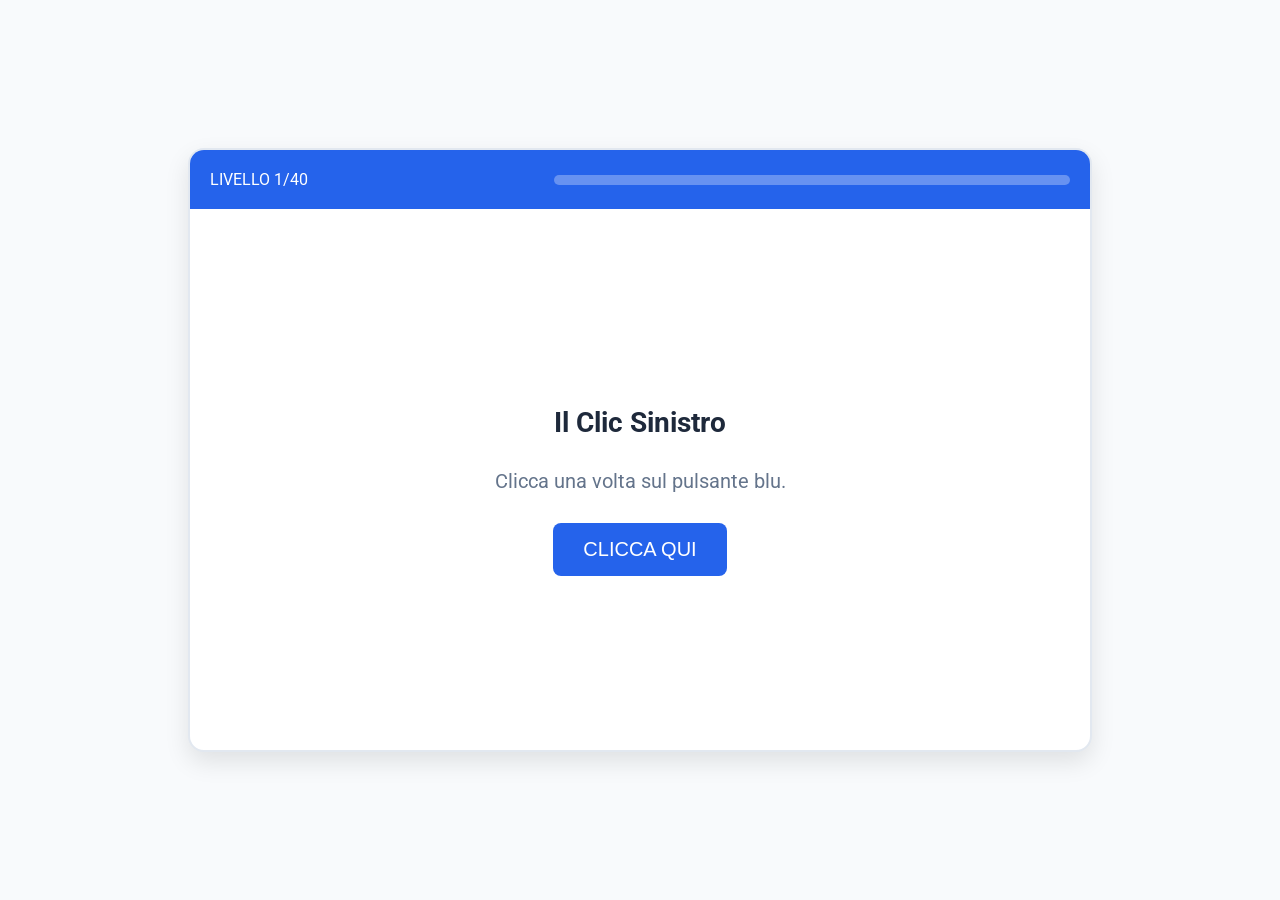
<file: esercizio1giorno.html>
<!DOCTYPE html>
<html lang="it">
<head>
    <meta charset="UTF-8">
    <meta name="viewport" content="width=device-width, initial-scale=1.0">
    <title>Palestra Digitale - Allenamento Mouse e Tastiera</title>
    <link rel="preconnect" href="https://fonts.googleapis.com">
    <link href="https://fonts.googleapis.com/css2?family=Roboto:wght@400;700&display=swap" rel="stylesheet">
    <style>
        :root {
            --primary: #2563eb;
            --success: #22c55e;
            --bg: #f8fafc;
            --card: #ffffff;
            --text: #1e293b;
        }

        body {
            font-family: 'Roboto', sans-serif;
            background-color: var(--bg);
            color: var(--text);
            margin: 0;
            display: flex;
            flex-direction: column;
            align-items: center;
            justify-content: center;
            min-height: 100vh;
            user-select: none; /* Disabilita selezione globale per i giochi drag&drop */
        }

        #app-container {
            background: var(--card);
            width: 900px;
            min-height: 600px;
            border-radius: 16px;
            box-shadow: 0 10px 25px rgba(0,0,0,0.1);
            display: flex;
            flex-direction: column;
            overflow: hidden;
            border: 2px solid #e2e8f0;
        }

        /* Header */
        header {
            background: var(--primary);
            color: white;
            padding: 20px;
            display: flex;
            justify-content: space-between;
            align-items: center;
        }

        #progress-container {
            width: 60%;
            background: rgba(255,255,255,0.3);
            height: 10px;
            border-radius: 5px;
            overflow: hidden;
        }

        #progress-bar {
            height: 100%;
            background: #4ade80;
            width: 0%;
            transition: width 0.5s ease;
        }

        /* Game Area */
        #game-area {
            flex-grow: 1;
            padding: 40px;
            display: flex;
            flex-direction: column;
            align-items: center;
            justify-content: center;
            text-align: center;
            position: relative;
        }

        h2 { font-size: 28px; margin-bottom: 10px; }
        p.instruction { font-size: 20px; color: #64748b; margin-bottom: 30px; }

        /* Elements for Exercises */
        .btn {
            background: var(--primary);
            color: white;
            padding: 15px 30px;
            font-size: 20px;
            border: none;
            border-radius: 8px;
            cursor: pointer;
            transition: transform 0.1s;
        }
        .btn:active { transform: scale(0.95); }
        .btn:hover { background: #1d4ed8; }

        .target-circle {
            width: 50px;
            height: 50px;
            border-radius: 50%;
            background: #ef4444;
            position: absolute;
            cursor: crosshair;
        }

        .folder-icon {
            font-size: 60px;
            color: #f59e0b;
            cursor: pointer;
            display: flex;
            flex-direction: column;
            align-items: center;
        }
        
        .drop-zone {
            width: 150px;
            height: 150px;
            border: 3px dashed #cbd5e1;
            border-radius: 12px;
            display: flex;
            align-items: center;
            justify-content: center;
            margin: 20px;
            background: #f1f5f9;
        }

        .draggable {
            width: 80px;
            height: 80px;
            background: var(--primary);
            color: white;
            border-radius: 8px;
            display: flex;
            align-items: center;
            justify-content: center;
            cursor: grab;
            position: absolute;
        }

        input[type="text"], input[type="password"], input[type="date"] {
            font-size: 24px;
            padding: 10px;
            border: 2px solid #cbd5e1;
            border-radius: 8px;
            width: 80%;
            text-align: center;
        }
        input:focus { outline: none; border-color: var(--primary); }

        /* Feedback Overlay */
        #feedback {
            position: absolute;
            top: 0; left: 0; width: 100%; height: 100%;
            background: rgba(255,255,255,0.9);
            display: none;
            align-items: center;
            justify-content: center;
            flex-direction: column;
            z-index: 10;
        }
        .success-msg { color: var(--success); font-size: 40px; font-weight: bold; }
        
        .hidden { display: none !important; }

        /* Specific Levels Styles */
        .grid-game { display: grid; grid-template-columns: repeat(5, 1fr); gap: 10px; }
        .tiny-btn { padding: 5px; font-size: 12px; }
        
        /* Enable selection for level 16 */
        .selectable-text {
            user-select: text !important;
            -webkit-user-select: text !important;
            cursor: text;
            padding: 10px;
            border: 1px dashed #cbd5e1;
        }

        /* Scroll Game */
        .scroll-box {
            width: 300px;
            height: 200px;
            overflow-y: scroll;
            border: 2px solid #cbd5e1;
            background: #fff;
            position: relative;
        }

        /* Arrow Game */
        .arrow-arena {
            width: 400px;
            height: 300px;
            border: 2px solid #333;
            position: relative;
            background: #eee;
        }
        .player-box {
            width: 40px; height: 40px; background: blue; position: absolute; top: 0; left: 0; transition: top 0.1s, left 0.1s;
        }
        .target-box {
            width: 40px; height: 40px; background: red; position: absolute; bottom: 0; right: 0;
        }

    </style>
</head>
<body>

<div id="app-container">
    <header>
        <div>LIVELLO <span id="level-indicator">1</span>/40</div>
        <div id="progress-container">
            <div id="progress-bar"></div>
        </div>
    </header>

    <div id="game-area">
        <!-- Content injected via JS -->
    </div>

    <div id="feedback">
        <div class="success-msg">OTTIMO!</div>
        <button class="btn" onclick="nextLevel()" style="margin-top:20px;">Prossimo Livello &rarr;</button>
    </div>
</div>

<script>
    const levels = [
        // --- 1-20: BASICS (GIA' PRESENTI) ---
        {
            id: 1,
            title: "Il Clic Sinistro",
            instruction: "Clicca una volta sul pulsante blu.",
            type: "click",
            render: () => `<button class="btn" id="target-btn">CLICCA QUI</button>`,
            setup: (resolve) => {
                document.getElementById('target-btn').onclick = () => resolve();
            }
        },
        {
            id: 2,
            title: "Doppio Clic",
            instruction: "Fai DOPPIO CLIC veloce sulla cartella per aprirla.",
            type: "dblclick",
            render: () => `<div id="folder" class="folder-icon">📁<span style="font-size:16px; color:#333">Documenti</span></div>`,
            setup: (resolve) => {
                document.getElementById('folder').ondblclick = () => {
                    document.getElementById('folder').innerHTML = '📂<span style="font-size:16px; color:#333">Aperta!</span>';
                    setTimeout(resolve, 500);
                }
            }
        },
        {
            id: 3,
            title: "Tasto Destro",
            instruction: "Clicca col TASTO DESTRO sul quadrato grigio per vedere il menu segreto.",
            type: "context",
            render: () => `<div id="ctx-area" style="width:200px; height:200px; background:#cbd5e1; display:flex; align-items:center; justify-content:center; border-radius:10px;">Clicca col Destro QUI</div>`,
            setup: (resolve) => {
                const area = document.getElementById('ctx-area');
                area.oncontextmenu = (e) => {
                    e.preventDefault();
                    area.style.background = '#4ade80';
                    area.innerText = "BRAVO!";
                    setTimeout(resolve, 800);
                }
            }
        },
        {
            id: 4,
            title: "Precisione Mouse 1",
            instruction: "Clicca su tutti e 3 i cerchi rossi. Non cliccare fuori!",
            type: "precision",
            render: () => `<div style="position:relative; width:100%; height:300px;">
                <div class="target-circle" style="top:20px; left:20px;" onclick="hit(this)"></div>
                <div class="target-circle" style="top:150px; right:50px;" onclick="hit(this)"></div>
                <div class="target-circle" style="bottom:20px; left:40%;" onclick="hit(this)"></div>
            </div>`,
            setup: (resolve) => {
                let hits = 0;
                window.hit = (el) => {
                    el.style.display = 'none';
                    hits++;
                    if(hits === 3) resolve();
                }
            }
        },
        {
            id: 5,
            title: "Mouse Hover (Sospensione)",
            instruction: "Porta il mouse sopra il pulsante e ASPETTA 2 secondi senza cliccare.",
            type: "hover",
            render: () => `<div id="hover-btn" style="padding:20px; background:#f59e0b; color:white; border-radius:8px; cursor:wait;">NON CLICCARE, RESTA QUI SOPRA</div><div id="timer" style="margin-top:10px; font-size:24px; font-weight:bold;">0%</div>`,
            setup: (resolve) => {
                const btn = document.getElementById('hover-btn');
                const timerDisplay = document.getElementById('timer');
                let timer = null;
                let progress = 0;

                btn.onmouseenter = () => {
                    btn.style.background = '#ea580c';
                    timer = setInterval(() => {
                        progress += 5; // 5% every 100ms = 2000ms total
                        timerDisplay.innerText = progress + '%';
                        if(progress >= 100) {
                            clearInterval(timer);
                            resolve();
                        }
                    }, 100);
                }
                btn.onmouseleave = () => {
                    clearInterval(timer);
                    progress = 0;
                    timerDisplay.innerText = '0%';
                    btn.style.background = '#f59e0b';
                }
            }
        },
        {
            id: 6,
            title: "Trascinamento Base",
            instruction: "Trascina il pacco blu dentro la scatola grigia.",
            type: "drag",
            render: () => `
                <div style="display:flex; justify-content:space-between; width:100%; align-items:center; height:300px; position:relative;">
                    <div id="draggable" class="draggable" style="position:relative; left:0; cursor:grab;">PACCO</div>
                    <div id="droppable" class="drop-zone">SCATOLA</div>
                </div>
            `,
            setup: (resolve) => setupDrag('draggable', 'droppable', resolve)
        },
        {
            id: 7,
            title: "Cestino",
            instruction: "Butta il file 'Errore' nel cestino rosso.",
            type: "drag",
            render: () => `
                <div style="display:flex; justify-content:space-between; width:100%; align-items:center; height:300px;">
                    <div id="file-drag" class="draggable" style="position:relative; background:#ef4444;">ERRORE</div>
                    <div id="bin-drop" class="drop-zone" style="border-color:#ef4444;">🗑️ CESTINO</div>
                </div>
            `,
            setup: (resolve) => setupDrag('file-drag', 'bin-drop', resolve)
        },
        {
            id: 8,
            title: "La Tastiera: Lettere",
            instruction: "Scrivi il tuo nome nella casella qui sotto.",
            type: "type",
            render: () => `<input type="text" id="input-name" placeholder="Scrivi qui..." autocomplete="off">`,
            setup: (resolve) => {
                const input = document.getElementById('input-name');
                input.focus();
                input.oninput = () => {
                    if(input.value.length > 2) {
                        setTimeout(resolve, 1000); 
                    }
                }
            }
        },
        {
            id: 9,
            title: "La Barra Spaziatrice",
            instruction: "Scrivi esattamente: 'mela pera' (usa lo SPAZIO al centro).",
            type: "type-exact",
            render: () => `<div style="font-size:30px; margin-bottom:10px; font-weight:bold;">mela pera</div><input type="text" id="input-space" autocomplete="off">`,
            setup: (resolve) => setupTyping('input-space', 'mela pera', resolve)
        },
        {
            id: 10,
            title: "Tasto BACKSPACE (Cancella)",
            instruction: "Ho sbagliato a scrivere 'scuola'. Correggi l'errore cancellando la 'k'.",
            type: "correction",
            render: () => `<input type="text" id="input-err" value="scuokla" style="color:red;">`,
            setup: (resolve) => {
                const input = document.getElementById('input-err');
                input.focus();
                input.setSelectionRange(10, 10);
                input.oninput = () => {
                    if(input.value === 'scuola') {
                        input.style.color = 'green';
                        resolve();
                    }
                }
            }
        },
        {
            id: 11,
            title: "Tasto INVIO",
            instruction: "Scrivi 'ciao' e poi premi il tasto INVIO per spedire.",
            type: "enter",
            render: () => `<input type="text" id="input-enter" placeholder="Scrivi ciao...">`,
            setup: (resolve) => {
                const input = document.getElementById('input-enter');
                input.focus();
                input.addEventListener('keyup', (e) => {
                    if (e.key === 'Enter' && input.value.toLowerCase().trim() === 'ciao') {
                        resolve();
                    }
                });
            }
        },
        {
            id: 12,
            title: "Maiuscole (Shift)",
            instruction: "Usa il tasto MAIUSC (Freccia su) per scrivere: 'Roma'",
            type: "shift",
            render: () => `<div style="font-size:30px; margin-bottom:10px;">Roma</div><input type="text" id="input-shift">`,
            setup: (resolve) => setupTyping('input-shift', 'Roma', resolve)
        },
        {
            id: 13,
            title: "Tutto Maiuscolo (Caps Lock)",
            instruction: "Attiva il Lucchetto (Caps Lock) e scrivi: 'STOP'",
            type: "caps",
            render: () => `<div style="font-size:30px; margin-bottom:10px;">STOP</div><input type="text" id="input-caps">`,
            setup: (resolve) => setupTyping('input-caps', 'STOP', resolve)
        },
        {
            id: 14,
            title: "I Numeri",
            instruction: "Scrivi l'anno corrente (es. 2024 o 2025).",
            type: "nums",
            render: () => `<input type="text" id="input-nums" placeholder="Anno...">`,
            setup: (resolve) => {
                const input = document.getElementById('input-nums');
                input.focus();
                input.oninput = () => {
                    if(input.value.length === 4 && !isNaN(input.value)) resolve();
                }
            }
        },
        {
            id: 15,
            title: "La Chiocciola @",
            instruction: "Per fare la chiocciola premi 'Alt Gr' + 'ò' (o @). Scrivi: info@mail.it",
            type: "symbol",
            render: () => `<div style="font-size:24px; margin-bottom:10px;">info@mail.it</div><input type="text" id="input-at">`,
            setup: (resolve) => setupTyping('input-at', 'info@mail.it', resolve)
        },
        {
            id: 16,
            title: "Selezione del Testo",
            instruction: "Seleziona con il mouse (tieni premuto e trascina) SOLO la parola 'IMPORTANTE' e poi clicca il bottone.",
            type: "select",
            render: () => `
                <p id="text-select" class="selectable-text" style="font-size:24px;">Questo testo non serve. IMPORTANTE Questo nemmeno.</p>
                <button class="btn" onmousedown="event.preventDefault(); checkSelection()">Ho Selezionato</button>
                <p id="sel-debug" style="color:gray; font-size:16px; min-height:24px; margin-top:10px;">Fai la selezione...</p>
            `,
            setup: (resolve) => {
                document.addEventListener('selectionchange', () => {
                    const sel = window.getSelection().toString();
                    const debug = document.getElementById('sel-debug');
                    if(debug) {
                        if(sel.length > 0) debug.innerText = "Stai selezionando: [" + sel + "]";
                        else debug.innerText = "Fai la selezione...";
                    }
                });

                window.checkSelection = () => {
                    const selection = window.getSelection().toString();
                    if(selection.trim() === 'IMPORTANTE') {
                        resolve();
                    } else {
                        alert("Attenzione!\nHai selezionato: '" + selection + "'\nDevi selezionare esattamente la parola: IMPORTANTE");
                    }
                }
            }
        },
        {
            id: 17,
            title: "Precisione Mouse 2",
            instruction: "Clicca solo sui numeri PARI (2, 4, 6...). Ignora i dispari!",
            type: "logic-click",
            render: () => {
                let html = '<div class="grid-game">';
                for(let i=1; i<=10; i++) {
                    html += `<button class="btn tiny-btn" style="background:#64748b" onclick="checkNum(this, ${i})">${i}</button>`;
                }
                html += '</div>';
                return html;
            },
            setup: (resolve) => {
                let correct = 0;
                window.checkNum = (btn, num) => {
                    if(num % 2 === 0) {
                        btn.style.background = '#22c55e';
                        btn.disabled = true;
                        correct++;
                        if(correct === 5) resolve();
                    } else {
                        btn.style.background = '#ef4444';
                        setTimeout(() => btn.style.background = '#64748b', 500);
                    }
                }
            }
        },
        {
            id: 18,
            title: "Checklist (Moduli)",
            instruction: "Clicca sui quadratini per selezionare 'Pane' e 'Acqua', poi premi 'Invia'.",
            type: "form",
            render: () => `
                <div style="text-align:left; font-size:24px;">
                    <label><input type="checkbox" id="c1"> Pane</label><br>
                    <label><input type="checkbox" id="c2"> Vino</label><br>
                    <label><input type="checkbox" id="c3"> Acqua</label>
                </div>
                <button class="btn" style="margin-top:20px;" onclick="checkForm()">Invia</button>
            `,
            setup: (resolve) => {
                window.checkForm = () => {
                    const c1 = document.getElementById('c1').checked;
                    const c2 = document.getElementById('c2').checked;
                    const c3 = document.getElementById('c3').checked;
                    if(c1 && c3 && !c2) resolve();
                    else alert("Seleziona solo Pane e Acqua!");
                }
            }
        },
        {
            id: 19,
            title: "Velocità",
            instruction: "Clicca il pulsante verde prima che scappi! (3 volte)",
            type: "speed",
            render: () => `<div id="game-area-box" style="width:100%; height:400px; position:relative;"><button id="runner" class="btn" style="position:absolute; background:#22c55e;">PRENDIMI!</button></div>`,
            setup: (resolve) => {
                const btn = document.getElementById('runner');
                const box = document.getElementById('game-area-box');
                let hits = 0;
                
                const move = () => {
                    const x = Math.random() * (box.offsetWidth - 100);
                    const y = Math.random() * (box.offsetHeight - 50);
                    btn.style.left = x + 'px';
                    btn.style.top = y + 'px';
                }

                btn.onclick = () => {
                    hits++;
                    btn.innerText = `PRESO ${hits}/3`;
                    if(hits >= 3) resolve();
                    else move();
                };
                
                const runner = setInterval(move, 800);
                const oldResolve = resolve;
                resolve = () => { clearInterval(runner); oldResolve(); }
            }
        },
        {
            id: 20,
            title: "Finito 1° Parte",
            instruction: "Scrivi 'Finito' per passare ai livelli avanzati.",
            type: "final",
            render: () => `
                <input type="text" id="final-inp" placeholder="Scrivi qui...">
                <br><br>
                <button id="final-btn" class="btn" style="background:#ef4444; display:none;">AVANTI</button>
            `,
            setup: (resolve) => {
                const inp = document.getElementById('final-inp');
                const btn = document.getElementById('final-btn');
                
                inp.oninput = () => {
                    if(inp.value.toLowerCase() === 'finito') {
                        btn.style.display = 'inline-block';
                    }
                }
                btn.onclick = resolve;
            }
        },

        // --- 21-40: ADVANCED / NEW EXERCISES ---
        
        {
            id: 21,
            title: "Scorrimento (Scroll)",
            instruction: "Usa la rotellina del mouse (o la barra laterale) per scendere in fondo e cliccare il pulsante nascosto.",
            type: "scroll",
            render: () => `
                <div class="scroll-box">
                    <div style="padding:20px; text-align:center;">
                        <p>Scorri giù...</p><br><br><br><br><br><br>
                        <p>Ancora...</p><br><br><br><br><br><br>
                        <p>Quasi...</p><br><br><br><br><br><br>
                        <button class="btn" onclick="window.resolveLevel()">ECCOMI!</button>
                    </div>
                </div>
            `,
            setup: (resolve) => {
                window.resolveLevel = resolve;
            }
        },
        {
            id: 22,
            title: "Scelta Singola (Radio)",
            instruction: "Seleziona 'Italia' e clicca Invia.",
            type: "radio",
            render: () => `
                <div style="text-align:left; font-size:24px;">
                    <label><input type="radio" name="country" value="fr"> Francia</label><br>
                    <label><input type="radio" name="country" value="it"> Italia</label><br>
                    <label><input type="radio" name="country" value="de"> Germania</label>
                </div>
                <button class="btn" style="margin-top:20px;" onclick="checkRadio()">Invia</button>
            `,
            setup: (resolve) => {
                window.checkRadio = () => {
                    const radios = document.getElementsByName('country');
                    for(let r of radios) {
                        if(r.checked && r.value === 'it') resolve();
                        else if(r.checked) alert("Sbagliato!");
                    }
                }
            }
        },
        {
            id: 23,
            title: "Menu a Tendina (Select)",
            instruction: "Scegli il colore 'Verde' dal menu a discesa.",
            type: "select-dropdown",
            render: () => `
                <select id="color-select" style="font-size:24px; padding:10px;">
                    <option value="">-- Scegli Colore --</option>
                    <option value="red">Rosso</option>
                    <option value="green">Verde</option>
                    <option value="blue">Blu</option>
                </select>
            `,
            setup: (resolve) => {
                document.getElementById('color-select').onchange = (e) => {
                    if(e.target.value === 'green') resolve();
                }
            }
        },
        {
            id: 24,
            title: "Slider Volume",
            instruction: "Trascina la pallina per portare il volume al massimo (100).",
            type: "range",
            render: () => `
                <input type="range" id="vol" min="0" max="100" value="0" style="width:300px;">
                <p id="vol-disp" style="font-size:30px;">0</p>
            `,
            setup: (resolve) => {
                const range = document.getElementById('vol');
                const disp = document.getElementById('vol-disp');
                range.oninput = () => {
                    disp.innerText = range.value;
                    if(range.value == 100) {
                        disp.style.color = '#22c55e';
                        setTimeout(resolve, 500);
                    }
                }
            }
        },
        {
            id: 25,
            title: "Password Nascosta",
            instruction: "Scrivi la parola 'segreto' nel campo (vedrai solo pallini neri).",
            type: "password",
            render: () => `<input type="password" id="pass-inp" placeholder="Password...">`,
            setup: (resolve) => {
                const inp = document.getElementById('pass-inp');
                inp.oninput = () => {
                    if(inp.value === 'segreto') {
                        inp.style.borderColor = '#22c55e';
                        setTimeout(resolve, 500);
                    }
                }
            }
        },
        {
            id: 26,
            title: "Frecce Tastiera",
            instruction: "Usa le FRECCE della tastiera per portare il quadrato BLU sopra quello ROSSO.",
            type: "arrows",
            render: () => `
                <div class="arrow-arena">
                    <div id="player" class="player-box"></div>
                    <div class="target-box"></div>
                </div>
            `,
            setup: (resolve) => {
                const p = document.getElementById('player');
                let x = 0;
                let y = 0;
                // Target is at bottom right: 360px left, 260px top approx (400-40, 300-40)
                
                const moveHandler = (e) => {
                    if(e.key === 'ArrowRight') x = Math.min(x + 20, 360);
                    if(e.key === 'ArrowLeft') x = Math.max(x - 20, 0);
                    if(e.key === 'ArrowDown') y = Math.min(y + 20, 260);
                    if(e.key === 'ArrowUp') y = Math.max(y - 20, 0);
                    
                    p.style.left = x + 'px';
                    p.style.top = y + 'px';

                    if(x >= 340 && y >= 240) {
                        document.removeEventListener('keydown', moveHandler);
                        resolve();
                    }
                };
                document.addEventListener('keydown', moveHandler);
                
                // Cleanup
                const oldResolve = resolve;
                resolve = () => { document.removeEventListener('keydown', moveHandler); oldResolve(); }
            }
        },
        {
            id: 27,
            title: "Matematica (Simboli)",
            instruction: "Scrivi esattamente: (10+10)=20",
            type: "math",
            render: () => `<div style="font-size:24px; margin-bottom:10px;">(10+10)=20</div><input type="text" id="math-inp">`,
            setup: (resolve) => setupTyping('math-inp', '(10+10)=20', resolve)
        },
        {
            id: 28,
            title: "Indirizzo Web (URL)",
            instruction: "Scrivi l'indirizzo del sito: www.google.com",
            type: "url",
            render: () => `<div style="border:1px solid #ccc; padding:5px; border-radius:20px; width:80%; margin-bottom:10px; background:#eee; color:#999; text-align:left; padding-left:15px;">🌐 http://...</div><input type="text" id="url-inp">`,
            setup: (resolve) => setupTyping('url-inp', 'www.google.com', resolve)
        },
        {
            id: 29,
            title: "Simulazione Copia/Incolla",
            instruction: "1. Clicca COPIA sul testo blu.<br>2. Clicca INCOLLA nel riquadro vuoto.",
            type: "copy-paste",
            render: () => `
                <div style="display:flex; gap:20px; align-items:center;">
                    <div style="border:1px solid #333; padding:10px;">
                        <span style="color:blue; font-weight:bold;">TestoImportante</span>
                        <button class="btn tiny-btn" onclick="copyText()">COPIA</button>
                    </div>
                    <div style="font-size:30px;">&rarr;</div>
                    <div style="border:1px solid #333; padding:10px; width:150px; height:50px; display:flex; align-items:center; justify-content:center;" id="paste-area">
                        <button class="btn tiny-btn" id="btn-paste" disabled onclick="pasteText()">INCOLLA</button>
                    </div>
                </div>
            `,
            setup: (resolve) => {
                let copied = false;
                window.copyText = () => {
                    copied = true;
                    document.getElementById('btn-paste').disabled = false;
                    document.getElementById('btn-paste').style.background = '#2563eb';
                };
                window.pasteText = () => {
                    if(copied) {
                        document.getElementById('paste-area').innerHTML = '<span style="color:blue; font-weight:bold;">TestoImportante</span>';
                        setTimeout(resolve, 800);
                    }
                }
            }
        },
        {
            id: 30,
            title: "Ordinamento (Drag)",
            instruction: "Trascina la FOTO (Icona Viola) nella cartella IMMAGINI.",
            type: "sort",
            render: () => `
                <div style="display:flex; justify-content:space-around; width:100%; height:200px; align-items:center; position:relative;">
                    <div id="drag-doc" class="draggable" style="position:relative; background:#6b7280;">DOC</div>
                    <div id="drag-pic" class="draggable" style="position:relative; background:#9333ea;">FOTO</div>
                    
                    <div id="drop-img" class="drop-zone" style="border-color:#9333ea;">IMMAGINI</div>
                </div>
            `,
            setup: (resolve) => setupDrag('drag-pic', 'drop-img', resolve)
        },
        {
            id: 31,
            title: "Ricerca File",
            instruction: "Scrivi 'vacanze' nella barra di ricerca e clicca la lente.",
            type: "search",
            render: () => `
                <div style="display:flex; border:1px solid #ccc; border-radius:20px; overflow:hidden;">
                    <input type="text" id="search-inp" placeholder="Cerca..." style="border:none; outline:none;">
                    <button class="btn" style="border-radius:0;" onclick="doSearch()">🔍</button>
                </div>
            `,
            setup: (resolve) => {
                window.doSearch = () => {
                    const val = document.getElementById('search-inp').value;
                    if(val.toLowerCase() === 'vacanze') resolve();
                    else alert("Cerca 'vacanze'");
                }
            }
        },
        {
            id: 32,
            title: "Pulsanti Browser",
            instruction: "Clicca il pulsante 'Indietro' (<) per simulare il ritorno alla pagina precedente.",
            type: "browser-nav",
            render: () => `
                <div style="background:#eee; padding:10px; width:100%; display:flex; gap:10px;">
                    <button class="btn tiny-btn" onclick="resolveBrowser()">&larr;</button>
                    <button class="btn tiny-btn">&rarr;</button>
                    <button class="btn tiny-btn">⟳</button>
                    <input type="text" value="www.sito.it" disabled style="flex-grow:1; font-size:14px; padding:2px;">
                </div>
                <div style="height:100px; display:flex; align-items:center; justify-content:center;">Pagina Errata</div>
            `,
            setup: (resolve) => {
                window.resolveBrowser = resolve;
            }
        },
        {
            id: 33,
            title: "Data di Nascita",
            instruction: "Inserisci una data qualsiasi nel calendario.",
            type: "date",
            render: () => `<input type="date" id="date-inp">`,
            setup: (resolve) => {
                document.getElementById('date-inp').onchange = () => resolve();
            }
        },
        {
            id: 34,
            title: "Click Destro Specifico",
            instruction: "Fai click col tasto DESTRO solo sul file 'IMPORTANTE' (Rosso).",
            type: "context-specific",
            render: () => `
                <div style="display:flex; gap:20px;">
                    <div class="file-item" style="padding:20px; background:#ccc;">Note</div>
                    <div id="right-target" style="padding:20px; background:#ef4444; color:white; cursor:context-menu;">IMPORTANTE</div>
                    <div class="file-item" style="padding:20px; background:#ccc;">Bozza</div>
                </div>
            `,
            setup: (resolve) => {
                const target = document.getElementById('right-target');
                target.oncontextmenu = (e) => {
                    e.preventDefault();
                    resolve();
                };
                // Prevent winning on others
                document.querySelectorAll('.file-item').forEach(el => {
                    el.oncontextmenu = (e) => {
                        e.preventDefault();
                        alert("No, devi cliccare su quello rosso!");
                    }
                });
            }
        },
        {
            id: 35,
            title: "Punto e Virgola",
            instruction: "Scrivi la frase: A;B;C (usa il punto e virgola)",
            type: "punct",
            render: () => `<div style="font-size:24px; margin-bottom:10px;">A;B;C</div><input type="text" id="punct-inp">`,
            setup: (resolve) => setupTyping('punct-inp', 'A;B;C', resolve)
        },
        {
            id: 36,
            title: "Sequenza Numerica",
            instruction: "Clicca i pulsanti in ordine: 1, poi 2, poi 3.",
            type: "seq",
            render: () => `
                <div style="display:flex; gap:20px;">
                    <button class="btn" id="b3" onclick="clickSeq(3)">3</button>
                    <button class="btn" id="b1" onclick="clickSeq(1)">1</button>
                    <button class="btn" id="b2" onclick="clickSeq(2)">2</button>
                </div>
            `,
            setup: (resolve) => {
                let next = 1;
                window.clickSeq = (n) => {
                    const btn = document.getElementById('b' + n);
                    if(n === next) {
                        btn.style.background = '#22c55e';
                        btn.disabled = true;
                        next++;
                        if(next > 3) resolve();
                    } else {
                        btn.style.background = '#ef4444';
                        setTimeout(() => btn.style.background = '#2563eb', 500);
                        next = 1; // Reset on error? Let's just reset visual
                        // Reset all to blue if fail sequence
                        for(let i=1; i<=3; i++) {
                             document.getElementById('b'+i).style.background = '#2563eb';
                             document.getElementById('b'+i).disabled = false;
                        }
                    }
                }
            }
        },
        {
            id: 37,
            title: "Scrivi Frase Completa",
            instruction: "Scrivi con le maiuscole: Il Computer è Utile.",
            type: "sentence",
            render: () => `<div style="font-size:24px; margin-bottom:10px;">Il Computer è Utile.</div><input type="text" id="sent-inp">`,
            setup: (resolve) => setupTyping('sent-inp', 'Il Computer è Utile.', resolve)
        },
        {
            id: 38,
            title: "Il Tasto TAB",
            instruction: "Clicca nella casella 1. Poi premi TAB sulla tastiera per andare alla 2 e scrivi 'ok'.",
            type: "tab",
            render: () => `
                <input type="text" placeholder="1. Clicca qui" style="width:150px;">
                <input type="text" id="tab-target" placeholder="2. Poi scrivi ok" style="width:150px;">
            `,
            setup: (resolve) => {
                const t = document.getElementById('tab-target');
                t.oninput = () => {
                    if(t.value === 'ok') resolve();
                }
            }
        },
        {
            id: 39,
            title: "Reazione (Riflessi)",
            instruction: "Aspetta... e CLICCA quando il riquadro diventa VERDE!",
            type: "reaction",
            render: () => `<div id="react-box" style="width:200px; height:200px; background:#ef4444; display:flex; align-items:center; justify-content:center; color:white; font-size:24px; cursor:pointer;">ASPETTA...</div>`,
            setup: (resolve) => {
                const box = document.getElementById('react-box');
                let ready = false;
                
                // Random time between 2s and 5s
                const delay = 2000 + Math.random() * 3000;
                
                const timeout = setTimeout(() => {
                    box.style.background = '#22c55e';
                    box.innerText = "CLICCA ORA!";
                    ready = true;
                }, delay);
                
                box.onclick = () => {
                    if(ready) resolve();
                    else {
                        box.innerText = "Troppo presto!";
                        // Penalità o reset? Lasciamo semplice.
                    }
                }
            }
        },
        {
            id: 40,
            title: "Esame Finale",
            instruction: "Inserisci Nome, Cognome e clicca 'Consegna Esame'.",
            type: "final-exam",
            render: () => `
                <input type="text" id="ex-name" placeholder="Nome" style="margin-bottom:10px;"><br>
                <input type="text" id="ex-surname" placeholder="Cognome" style="margin-bottom:10px;"><br>
                <button class="btn" onclick="submitExam()">Consegna Esame</button>
            `,
            setup: (resolve) => {
                window.submitExam = () => {
                    const n = document.getElementById('ex-name').value;
                    const s = document.getElementById('ex-surname').value;
                    if(n.length > 2 && s.length > 2) resolve();
                    else alert("Scrivi il tuo nome completo!");
                }
            }
        }
    ];

    let currentLevel = 0;

    function initGame() {
        loadLevel(currentLevel);
    }

    function loadLevel(idx) {
        if(idx >= levels.length) {
            showVictory();
            return;
        }

        const level = levels[idx];
        const gameArea = document.getElementById('game-area');
        const levelInd = document.getElementById('level-indicator');
        const progressBar = document.getElementById('progress-bar');

        // Update UI
        levelInd.innerText = level.id;
        const progressPct = ((idx) / levels.length) * 100;
        progressBar.style.width = progressPct + '%';

        // Render HTML
        gameArea.innerHTML = `
            <h2>${level.title}</h2>
            <p class="instruction">${level.instruction}</p>
            <div id="level-content" style="width:100%; display:flex; flex-direction:column; align-items:center;">
                ${level.render()}
            </div>
        `;

        // Attach Logic
        level.setup(() => showFeedback());
    }

    function showFeedback() {
        const fb = document.getElementById('feedback');
        fb.style.display = 'flex';
        // Play sound (optional, kept silent for classroom)
    }

    function nextLevel() {
        document.getElementById('feedback').style.display = 'none';
        currentLevel++;
        loadLevel(currentLevel);
    }

    function showVictory() {
        document.getElementById('game-area').innerHTML = `
            <h1 style="color:#22c55e; font-size:60px;">COMPLIMENTI!</h1>
            <p style="font-size:30px;">Hai completato TUTTI i 40 livelli.</p>
            <div style="font-size:100px;">🎓</div>
            <p>Sei pronto per usare il computer!</p>
            <button class="btn" onclick="location.reload()">Ricomincia</button>
        `;
        document.getElementById('progress-bar').style.width = '100%';
    }

    // Generic Helpers
    function setupTyping(id, expected, callback) {
        const input = document.getElementById(id);
        input.focus();
        input.oninput = () => {
            if(input.value === expected) {
                input.style.borderColor = '#22c55e';
                input.style.color = '#22c55e';
                setTimeout(callback, 500);
            }
        }
    }

    // Simple Vanilla Drag Implementation for compatibility
    function setupDrag(dragId, dropId, callback) {
        const dragEl = document.getElementById(dragId);
        const dropEl = document.getElementById(dropId);
        
        let isDragging = false;
        let startX, startY;

        dragEl.addEventListener('mousedown', startDrag);
        // Touch support
        dragEl.addEventListener('touchstart', (e) => startDrag(e.touches[0]));

        function startDrag(e) {
            isDragging = true;
            startX = e.clientX;
            startY = e.clientY;
            dragEl.style.zIndex = 100;
        }

        document.addEventListener('mousemove', moveDrag);
        document.addEventListener('touchmove', (e) => moveDrag(e.touches[0]));

        function moveDrag(e) {
            if(!isDragging) return;
            e.preventDefault(); // prevent scroll on touch
            const dx = e.clientX - startX;
            const dy = e.clientY - startY;
            dragEl.style.transform = `translate(${dx}px, ${dy}px)`;
        }

        document.addEventListener('mouseup', endDrag);
        document.addEventListener('touchend', endDrag);

        function endDrag(e) {
            if(!isDragging) return;
            isDragging = false;

            const dragRect = dragEl.getBoundingClientRect();
            const dropRect = dropEl.getBoundingClientRect();

            // Check overlap
            if (
                dragRect.left < dropRect.right &&
                dragRect.right > dropRect.left &&
                dragRect.top < dropRect.bottom &&
                dragRect.bottom > dropRect.top
            ) {
                // Success
                dragEl.style.display = 'none';
                dropEl.style.background = '#4ade80';
                dropEl.innerHTML = "FATTO!";
                callback();
            } else {
                // Reset
                dragEl.style.transform = 'translate(0,0)';
            }
        }
    }

    // Start
    initGame();

</script>

</body>
</html>
</file>
